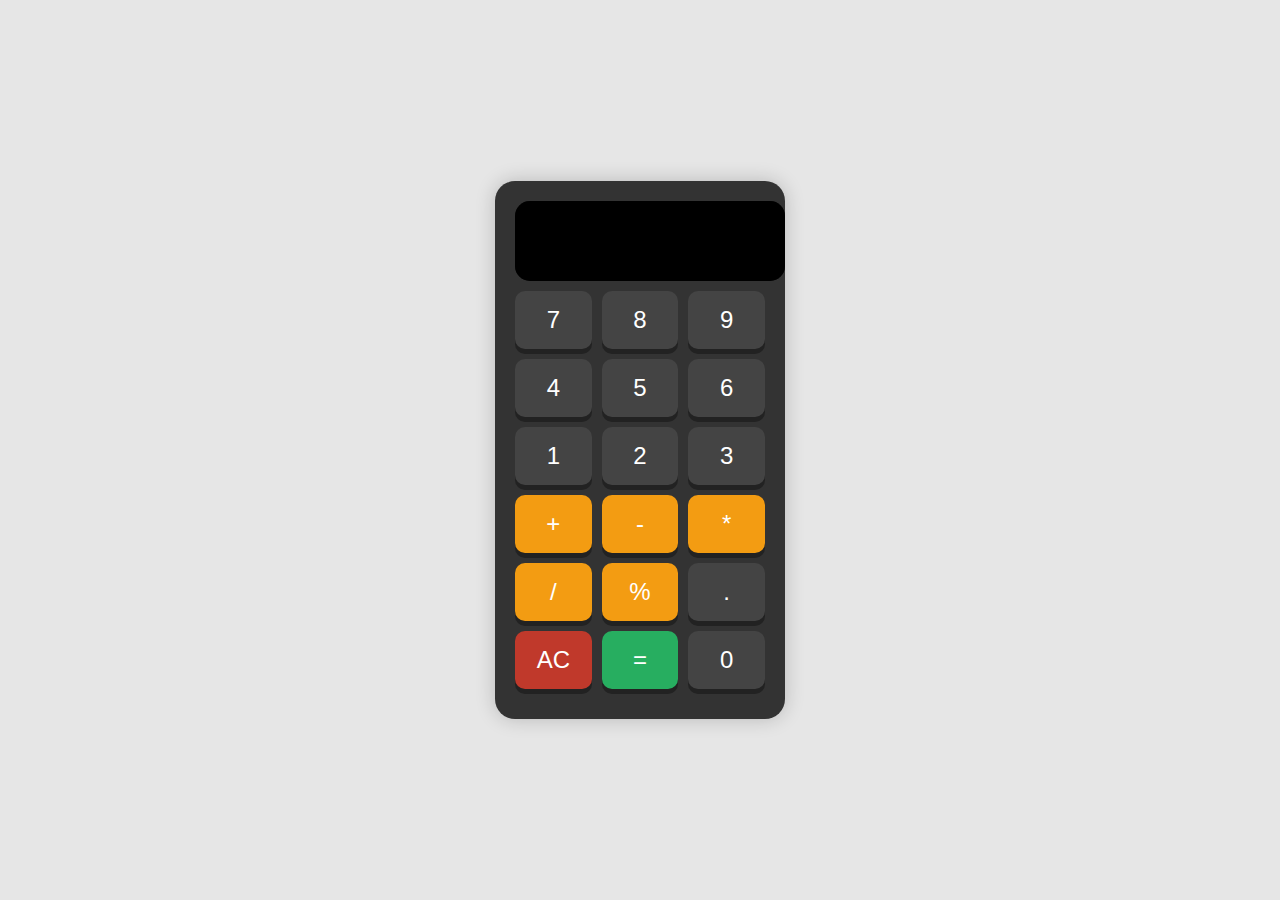
<file: index.html>
<!DOCTYPE html>
<html lang="ko">
<head>
    <meta charset="UTF-8">
    <meta name="viewport" content="width=device-width, initial-scale=1.0">
    <title>%계산기</title>
    <link rel="stylesheet" href="styles.css">
</head>
<body>
    <div class="calculator">
        <!-- 계산기 화면 -->
        <input type="text" class="calculator-screen" id="screen" disabled />
        
        <!-- 계산기 버튼들 -->
        <div class="calculator-buttons">
            <div class="digits">
                <button value="7">7</button>
                <button value="8">8</button>
                <button value="9">9</button>
                <button value="4">4</button>
                <button value="5">5</button>
                <button value="6">6</button>
                <button value="1">1</button>
                <button value="2">2</button>
                <button value="3">3</button>
            </div>
            <div class="operators">
                <button value="+" class="operator">+</button>
                <button value="-" class="operator">-</button>
                <button value="*" class="operator">*</button>
                <button value="/" class="operator">/</button>
                <button value="%" class="operator">%</button>
                <button value="." class="decimal">.</button>
            </div>
            <div class="bottom-buttons">
                <button value="AC" class="clear">AC</button>
                <button value="=" class="equal">=</button>
                <button value="0">0</button>
            </div>
        </div>
    </div>
    <script src="script.js"></script>
</body>
</html>
</file>
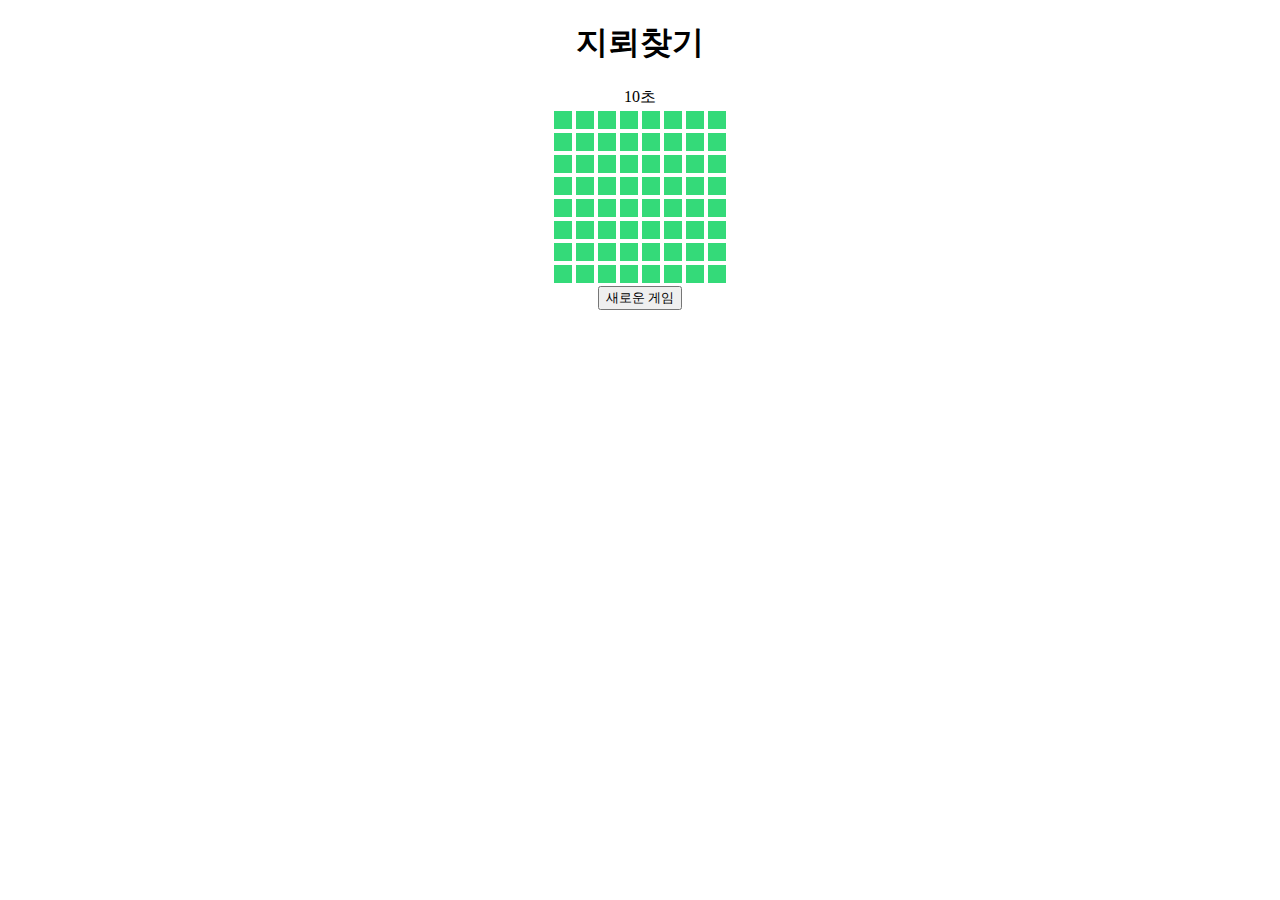
<file: 10518정지율 - mine.html>
<!DOCTYPE html>
<html lang="ko">

<head>
    <style>
        * {
            text-align: center;
        }

        #board {
            margin-left: auto;
            margin-right: auto;
        }

        #board tr td {
            border: 1px solid white;
            background: #34da79;
            width: 16px;
            height: 16px;
            text-align: center;
        }

        #board tr td.clicked {
            background: #6c5ee7;
        }

        #board tr td.mine {
            background: #FF0000;
        }
    </style>
</head>

<body>
    <h1>지뢰찾기</h1>
    <span id="timer">10초</span>
    <table id="board">
    </table>
    <BUTTON onclick="genGrid();">새로운 게임</BUTTON>
    <script>
        let timer = document.getElementById("timer");
        let startSecond = 10;
        let gameEnded = false; // 게임이 종료되었는지 확인하는 변수 (GPT가 만든 부분)
        let countdown; // 타이머를 멈추기 위해 인터벌 변수를 전역으로 선언 (GPT가 만든 부분)
        let mineRow, mineCol; // 지뢰의 위치를 저장할 변수 (GPT가 만든 부분)

        function startTimer() {
            countdown = setInterval(function () {
                if (startSecond > 0) {
                    timer.innerHTML = startSecond + '초';
                    startSecond--;
                } else {
                    timer.innerHTML = "0초";
                    if (!gameEnded) { // 게임이 이미 끝났는지 확인 (GPT가 만든 부분)
                        gameEnded = true; // 실패 시 게임 종료 상태로 전환 (GPT가 만든 부분)
                        alert("실패했습니다.");
                        disableBoard(); // 상호작용 비활성화 (GPT가 만든 부분)
                    }
                    clearInterval(countdown); // 타이머 멈춤 (GPT가 만든 부분)
                }
            }, 1000);
        }

        let grid = document.getElementById("board");
        genGrid();

        function genGrid() {
            grid.innerHTML = "";
            startSecond = 10;
            gameEnded = false; // 게임 종료 상태 초기화 (GPT가 만든 부분)
            startTimer();

            // 무작위로 하나의 지뢰 위치 선택 (GPT가 만든 부분)
            mineRow = Math.floor(Math.random() * 8); // 0~7의 무작위 행 선택 (GPT가 만든 부분)
            mineCol = Math.floor(Math.random() * 8); // 0~7의 무작위 열 선택 (GPT가 만든 부분)

            for (let i = 0; i < 8; i++) {
                let row = grid.insertRow(i);
                for (let j = 0; j < 8; j++) {
                    let cell = row.insertCell(j);
                    cell.onclick = function () { clickBox(this, i, j); };

                    // 하나의 셀에만 지뢰 설정 (GPT가 만든 부분)
                    if (i === mineRow && j === mineCol) {
                        cell.setAttribute("mine", "true");
                    } else {
                        cell.setAttribute("mine", "false");
                    }
                }
            }
        }

        function clickBox(cell, row, col) {
            if (cell.getAttribute("mine") == "true") {
                cell.className = "mine";
                gameEnded = true; // 게임이 끝났음을 표시 (GPT가 만든 부분)
                clearInterval(countdown); // 지뢰를 찾으면 타이머 멈춤 (GPT가 만든 부분)
                alert("클리어!");
                disableBoard(); // 상호작용 비활성화 (GPT가 만든 부분)
            } else {
                cell.className = "clicked";
                // 지뢰와의 거리 계산 (GPT가 만든 부분)
                let distance = Math.abs(row - mineRow) + Math.abs(col - mineCol);
                // 거리에 따라 배경색 설정 (거리가 가까울수록 어두운 색) (GPT가 만든 부분)
                let shade = Math.max(0, 255 - distance * 50);
                cell.style.backgroundColor = `rgb(${shade}, ${shade}, ${shade})`;
            }
        }

        function disableBoard() {
            // 모든 셀의 클릭 이벤트를 제거하여 상호작용을 비활성화 (GPT가 만든 부분)
            let cells = document.querySelectorAll("#board td");
            cells.forEach(function (cell) {
                cell.onclick = null;
            });
        }
    </script>
</body>

</html>
</file>
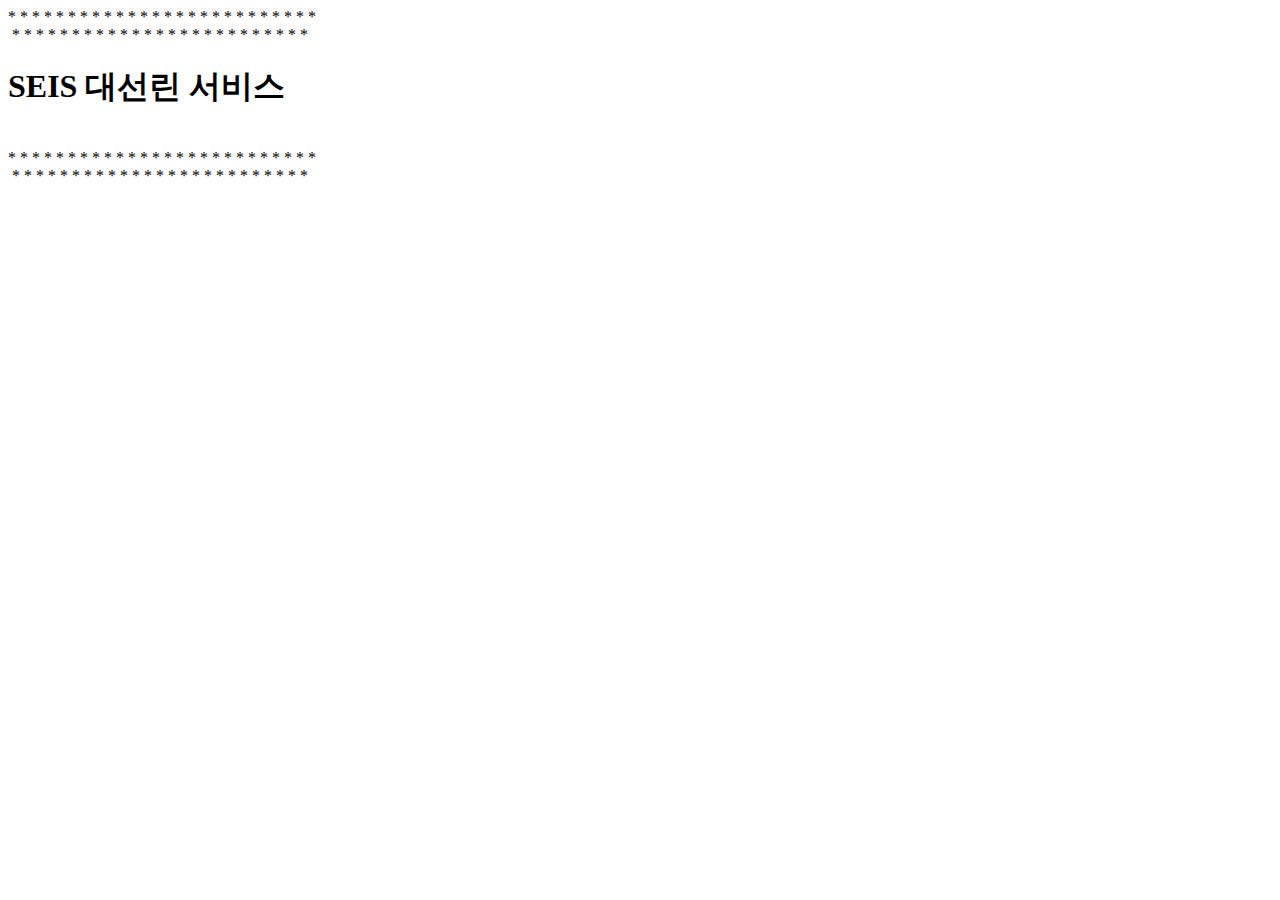
<file: 10518정지율.html>
<!DOCTYPE html>
<html lang="en">
<head>
    <meta charset="UTF-8">
    <meta name="viewport" content="width=device-width, initial-scale=1.0">
    <title>Document</title>
    <script src="10518java.js">
    </script>
</head>
<body>
    
</body>
</html>
</file>
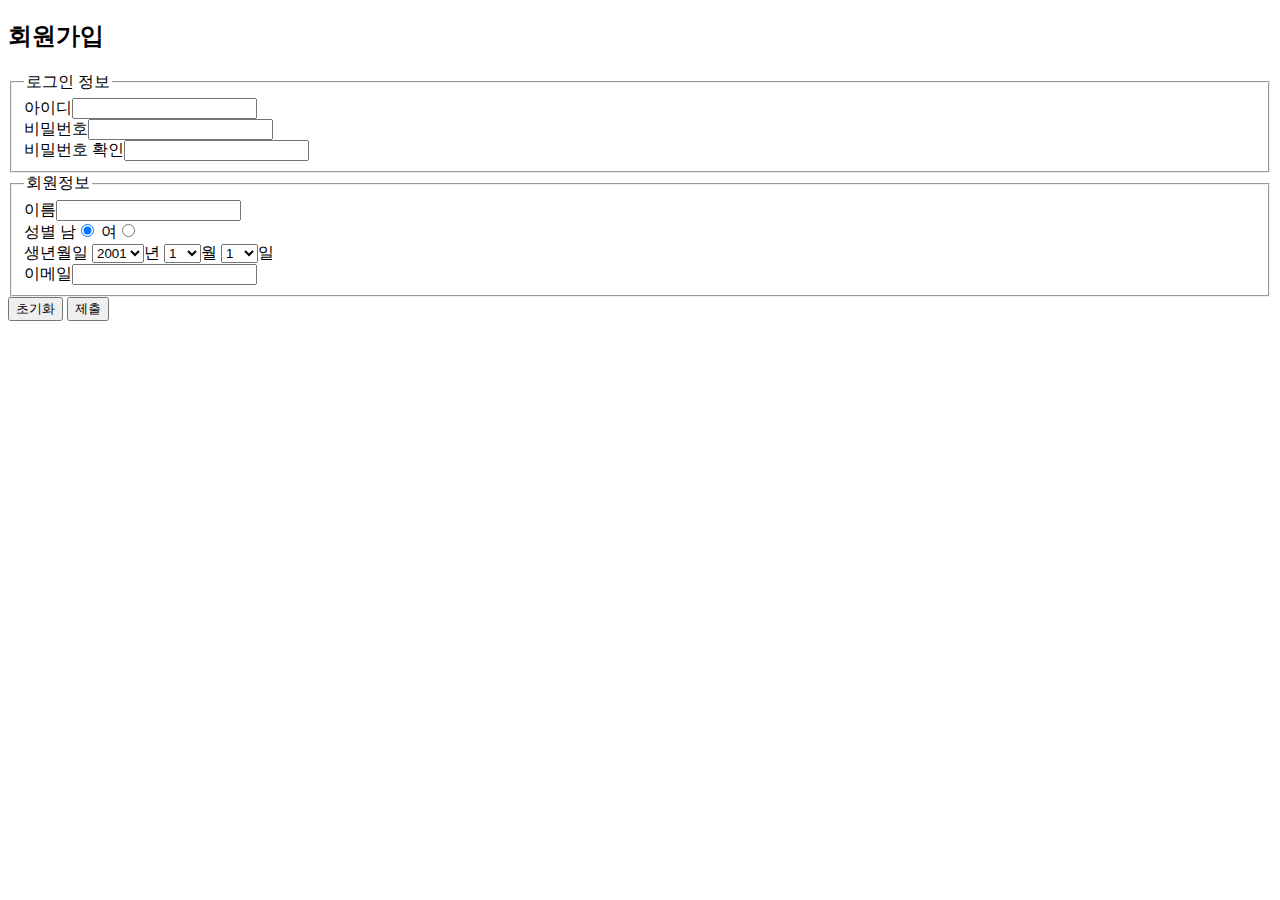
<file: 2024-04-05/form20240405.html>
<!DOCTYPE html>
<html lang="en">
<head>
    <meta charset="UTF-8">
    <meta http-equiv="X-UA-Compatible" content="IE=edge">
    <meta name="viewport" content="width=device-width, initial-scale=1.0">
    <title>Document</title>
</head>
<body>
    <h2>회원가입</h2>
    <form action="" method="post">
        <fieldset>
            <legend>로그인 정보</legend>
            <label for="uid">아이디</label><input type="text" required><br>
            <label for="pw">비밀번호</label><input type="password" value="" required><br>
            <label for="repw">비밀번호 확인</label><input type="password" name="" id="" required><br>
        </fieldset>
        <fieldset>
            <legend>회원정보</legend>
            <label for="name">이름</label><input type="text" name="" id="" required><br>
            <label for="gender">성별</label>
            <label for="men">남</label><input type="radio" name="gender" id="" checked>
            <label for="women">여</label><input type="radio" name="gender" id=""><br>
            <label for="">생년월일</label>
            <select name="birth" id="">
                <option value="" 2001="">2001</option>
                <option value="" 2002="">2002</option>
                <option value="" 2003="">2003</option>
                <option value="" 2003="">2004</option>
                <option value="" 2005="">2005</option>
            </select><label for="">년</label>
            <select name="month" id="">
                <option value="" 1="">1</option>
                <option value="" 2="">2</option>
                <option value="" 3="">3</option>
                <option value="" 4="">4</option>
                <option value="" 5="">5</option>
                <option value="" 6="">6</option>
                <option value="" 7="">7</option>
                <option value="" 8="">8</option>
                <option value="" 9="">9</option>
                <option value="" 10="">10</option>
                <option value="" 11="">11</option>
                <option value="" 12="">12</option>
            </select><label for="">월</label>
            <select name="date" id="">
                <option value="" 1="">1</option>
                <option value="" 2="">2</option>
                <option value="" 3="">3</option>
                <option value="" 4="">4</option>
                <option value="" 5="">5</option>
                <option value="" 6="">6</option>
                <option value="" 7="">7</option>
                <option value="" 8="">8</option>
                <option value="" 9="">9</option>
                <option value="" 10="">10</option>
                <option value="" 11="">11</option>
                <option value="" 12="">12</option>
                <option value="" 13="">13</option>
                <option value="" 14="">14</option>
                <option value="" 15="">15</option>
                <option value="" 16="">16</option>
                <option value="" 17="">17</option>
                <option value="" 18="">18</option>
                <option value="" 19="">19</option>
                <option value="" 20="">20</option>
                <option value="" 21="">21</option>
                <option value="" 22="">22</option>
                <option value="" 23="">23</option>
                <option value="" 24="">24</option>
                <option value="" 25="">25</option>
                <option value="" 26="">26</option>
                <option value="" 27="">27</option>
                <option value="" 28="">28</option>
                <option value="" 29="">29</option>
                <option value="" 30="">30</option>
                <option value="" 31="">31</option>
            </select><label for="">일</label><br>
            <label for="email">이메일</label><input type="email" name="" id="" required>
        </fieldset>
        <label for="reset"></label><input type="reset" value="초기화">
        <label for="submit"></label><input type="submit" value="제출">
    </form>
</body>
</html>
</file>
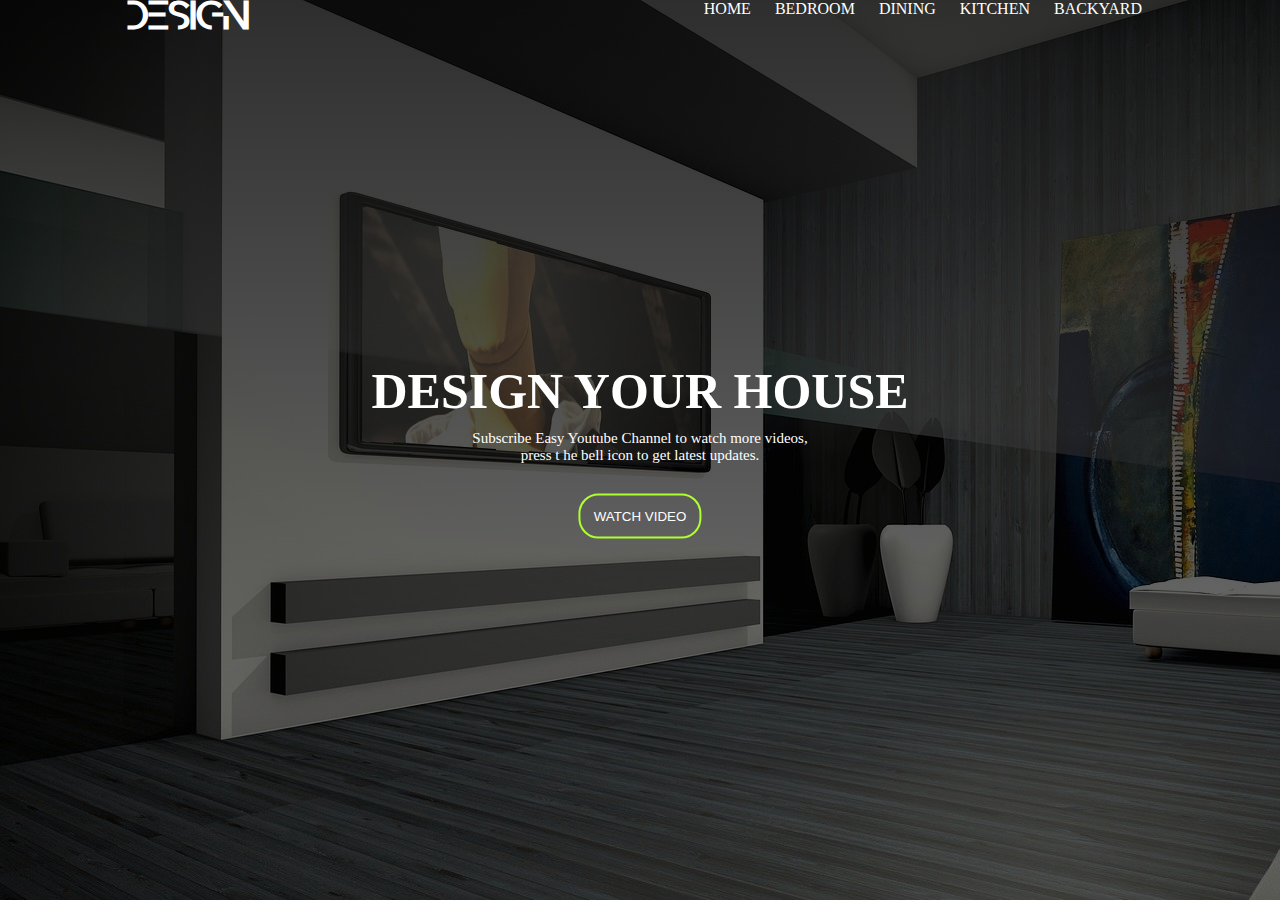
<file: css_test/test2.html>
<!DOCTYPE html>
<html lang="en">
  <head>
    <meta charset="UTF-8" />
    <meta http-equiv="X-UA-Compatible" content="IE=edge" />
    <meta name="viewport" content="width=device-width, initial-scale=1.0" />
    <title>Document</title>
    <link rel="stylesheet" href="style_test.css" />
  </head>
  <body>
    <div class="container">
      <div class="header">
        <h1><a href="#">DESIGN</a></h1>
        <div class="nav">
          <ul>
            <li><a href="#">HOME</a></li>
            <li><a href="#">BEDROOM</a></li>
            <li><a href="#">DINING</a></li>
            <li><a href="#">KITCHEN</a></li>
            <li><a href="#">BACKYARD</a></li>
          </ul>
        </div>
      </div>
      <div class="hero">
        <h2>DESIGN YOUR HOUSE</h2>
        <p>
          Subscribe Easy Youtube Channel to watch more videos,<br />press t he
          bell icon to get latest updates.
        </p>
        <button>WATCH VIDEO</button>
      </div>
    </div>
  </body>
</html>
</file>
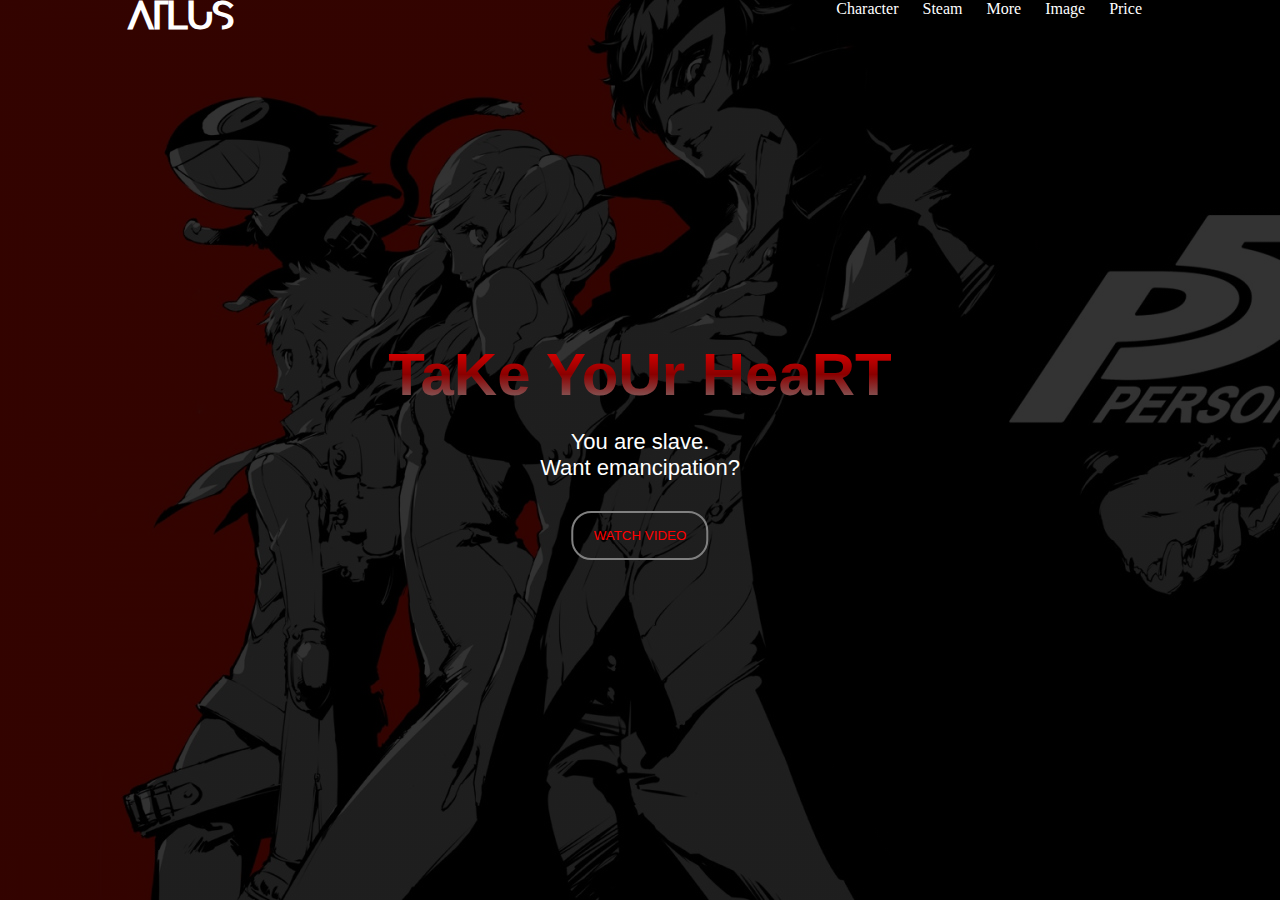
<file: 웹프로그래밍 실무 수행평가(css)완성코드/test2.html>
<!DOCTYPE html>
<html lang="en">
  <head>
    <meta charset="UTF-8" />
    <meta http-equiv="X-UA-Compatible" content="IE=edge" />
    <meta name="viewport" content="width=device-width, initial-scale=1.0" />
    <title>Document</title>
    <link rel="stylesheet" href="style.css" />
  </head>
  <body>
    <div class="container">
      <div class="header">
        <h1><a href="#">ATLUS</a></h1>
        <div class="nav">
          <ul>
            <li><a href="#">Character</a></li>
            <li><a href="#">Steam</a></li>
            <li><a href="#">More</a></li>
            <li><a href="#">Image</a></li>
            <li><a href="#">Price</a></li>
          </ul>
        </div>
      </div>
      <div class="hero">
        <h2>TaKe YoUr HeaRT</h2>
        <p>
          You are slave.<br /> Want emancipation?
        </p>
        <button>WATCH VIDEO</button>
      </div>
    </div>
  </body>
</html>
</file>
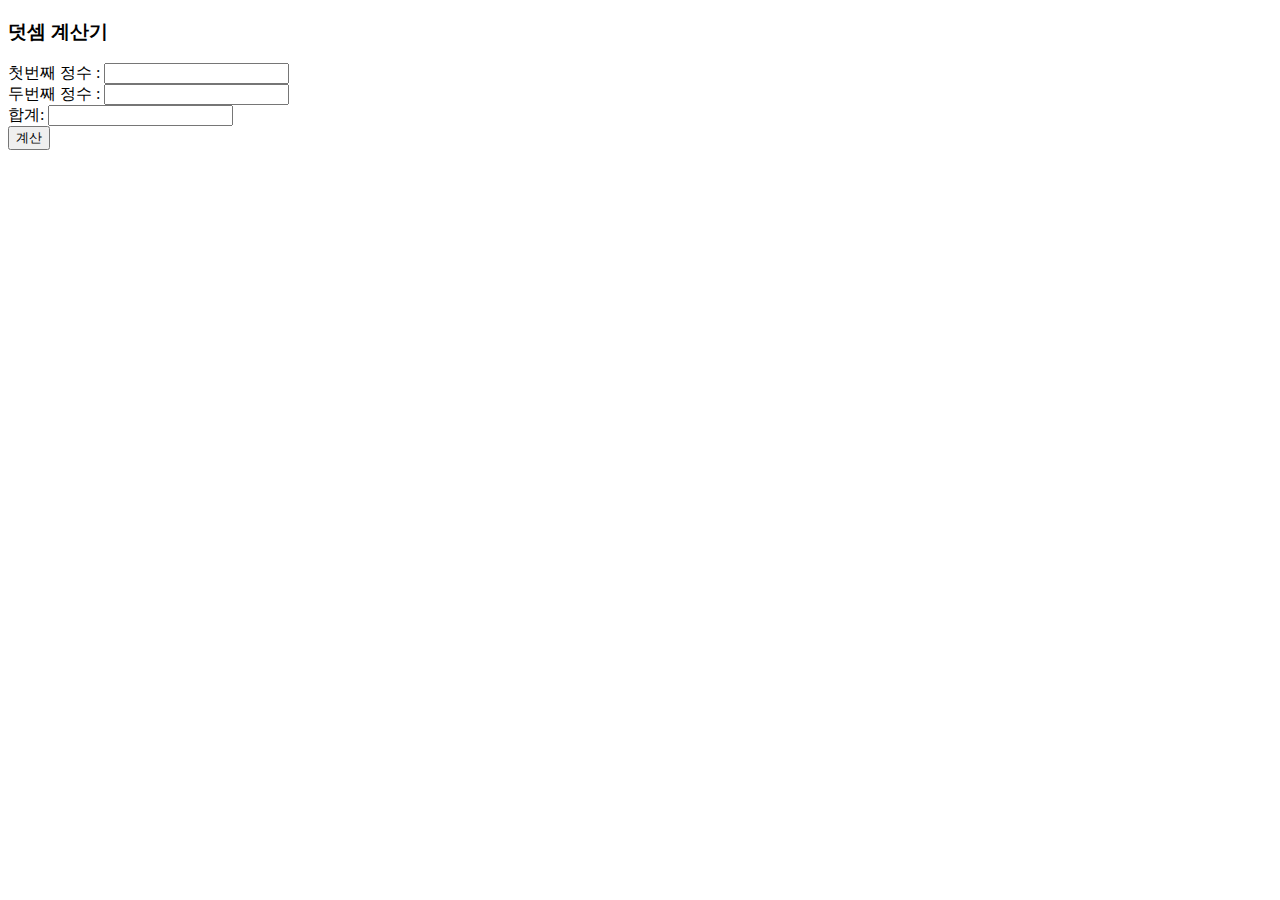
<file: 자바스크립트/add.html>
<!DOCTYPE html>
<html lang="en">
<head>
    <meta charset="UTF-8">
    <meta http-equiv="X-UA-Compatible" content="IE=edge">
    <meta name="viewport" content="width=device-width, initial-scale=1.0">
    <title>Document</title>
    <script>
        function calc(){
            var x = document.getElementById('X').value;
            var y = document.getElementById('y').value;

            var intX = parseInt(x);
            var intY = parseInt(y);

            var sum = intX + intY;

            document.getElementById('sum').value = sum;
        }
    </script>
</head>
<body>
    <h3>덧셈 계산기</h3>
    <form name="myform" action="..." method="POST">
        첫번째 정수 :       <input id="X" /> <br />
        두번째 정수 :       <input id="y" /> <br />
        합계:               <input id="sum" /> <br />
        <input type="button" value="계산" onclick="calc();" />
    </form>
</body>
</html>
</file>
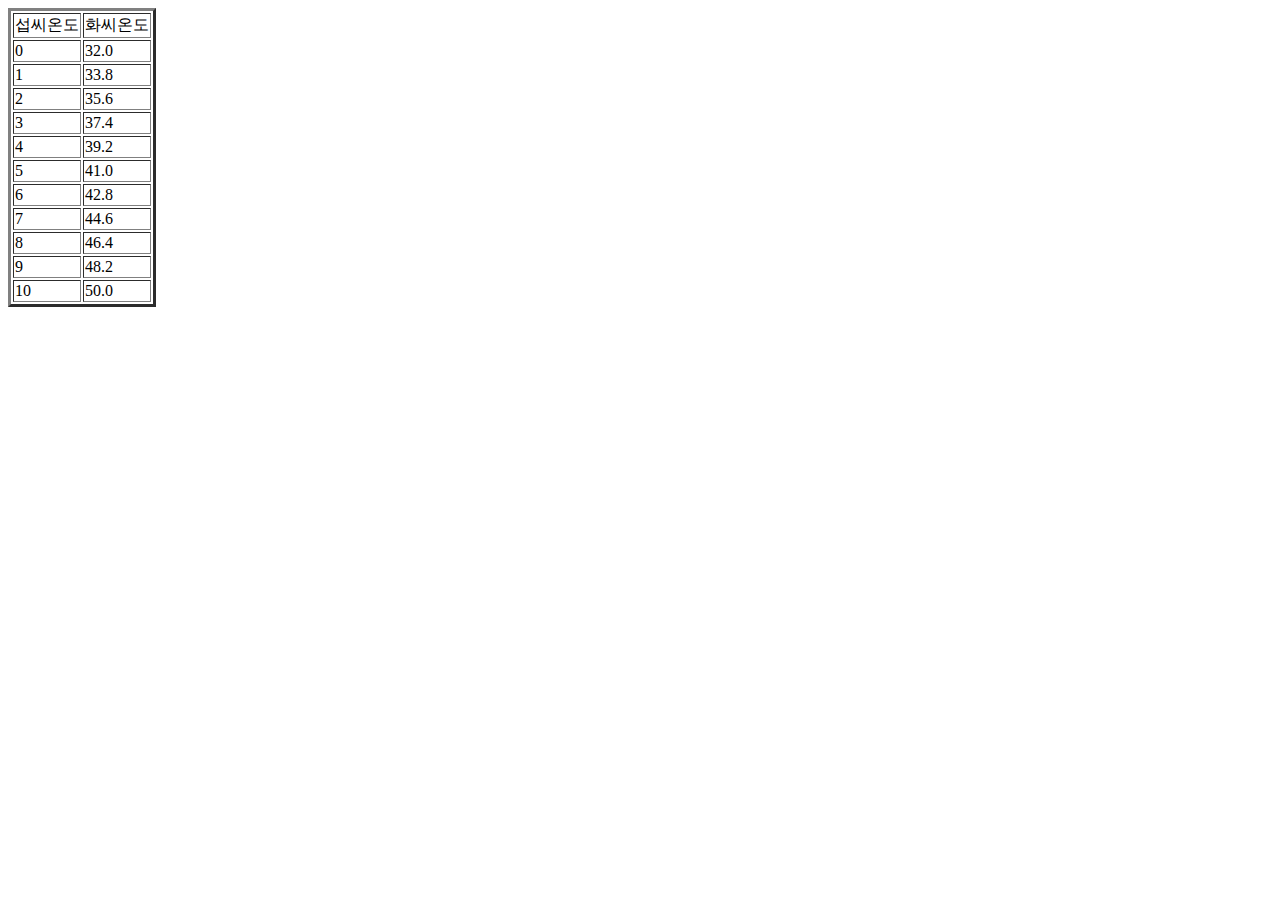
<file: 자바스크립트/changetemp.html>
<!DOCTYPE html>
<html lang="en">
<head>
    <meta charset="UTF-8">
    <meta http-equiv="X-UA-Compatible" content="IE=edge">
    <meta name="viewport" content="width=device-width, initial-scale=1.0">
    <title>Document</title>
</head>
<body>
    <table border="3">
        <tr>
            <td>섭씨온도</td>
            <td>화씨온도</td>
        </tr>
        <script>
            for (let i = 0; i <= 10; i++) {
                let F = (i * 9 / 5) + 32;

                document.write('<tr><td>' + i + '</td><td>' + F.toFixed(1) + '</td></tr>');
            }
        </script>
    </table>
</body>
</html>
</file>
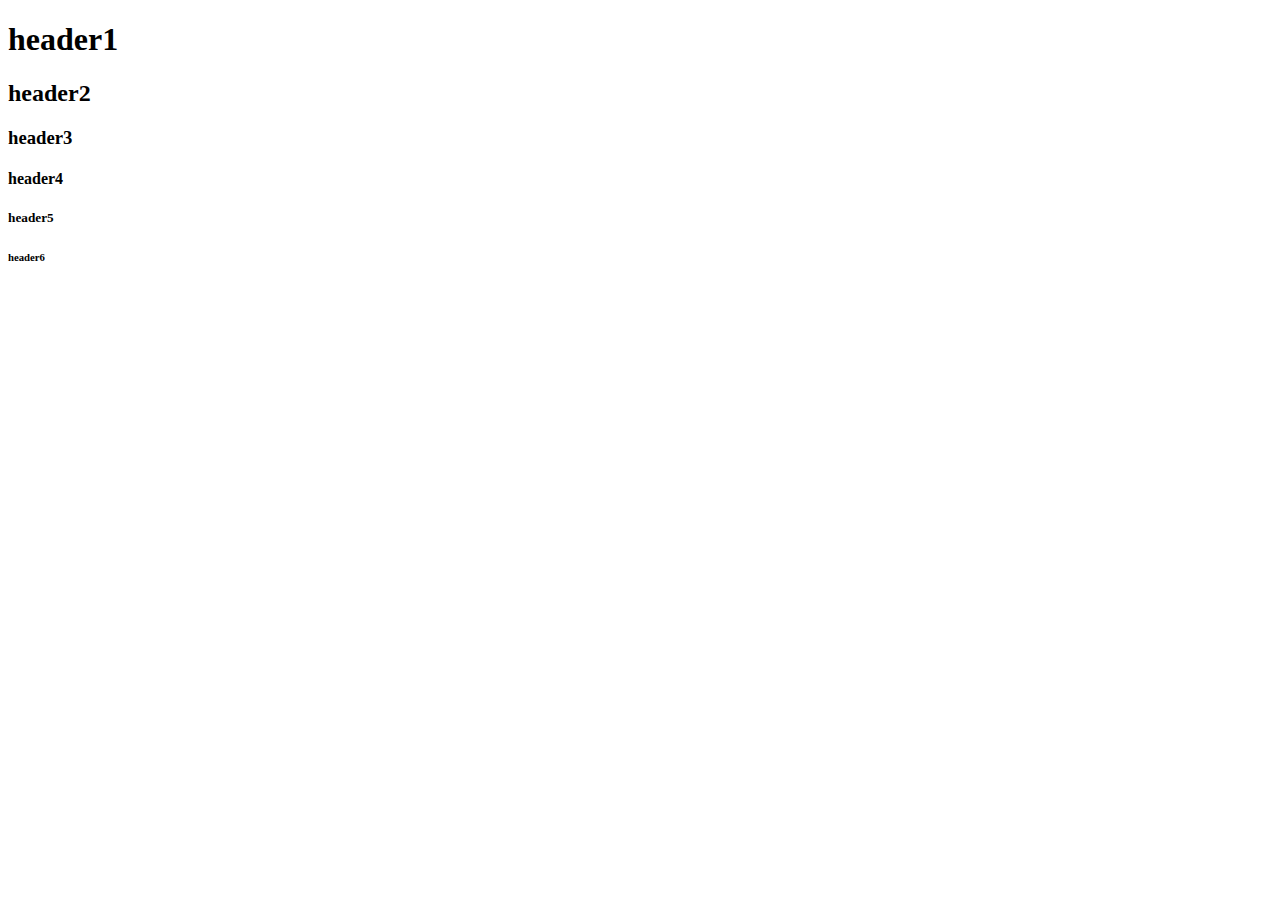
<file: 자바스크립트/heading.html>
<!DOCTYPE html>
<html lang="en">
<head>
    <meta charset="UTF-8">
    <meta http-equiv="X-UA-Compatible" content="IE=edge">
    <meta name="viewport" content="width=device-width, initial-scale=1.0">
    <title>Document</title>
</head>
<body>
    <script>
        for(i =1 ; i<=6 ; i++){
            document.write("<h" + i +">header" + i);
            document.write("</h" + i + ">");
        }
    </script>
</body>
</html>
</file>
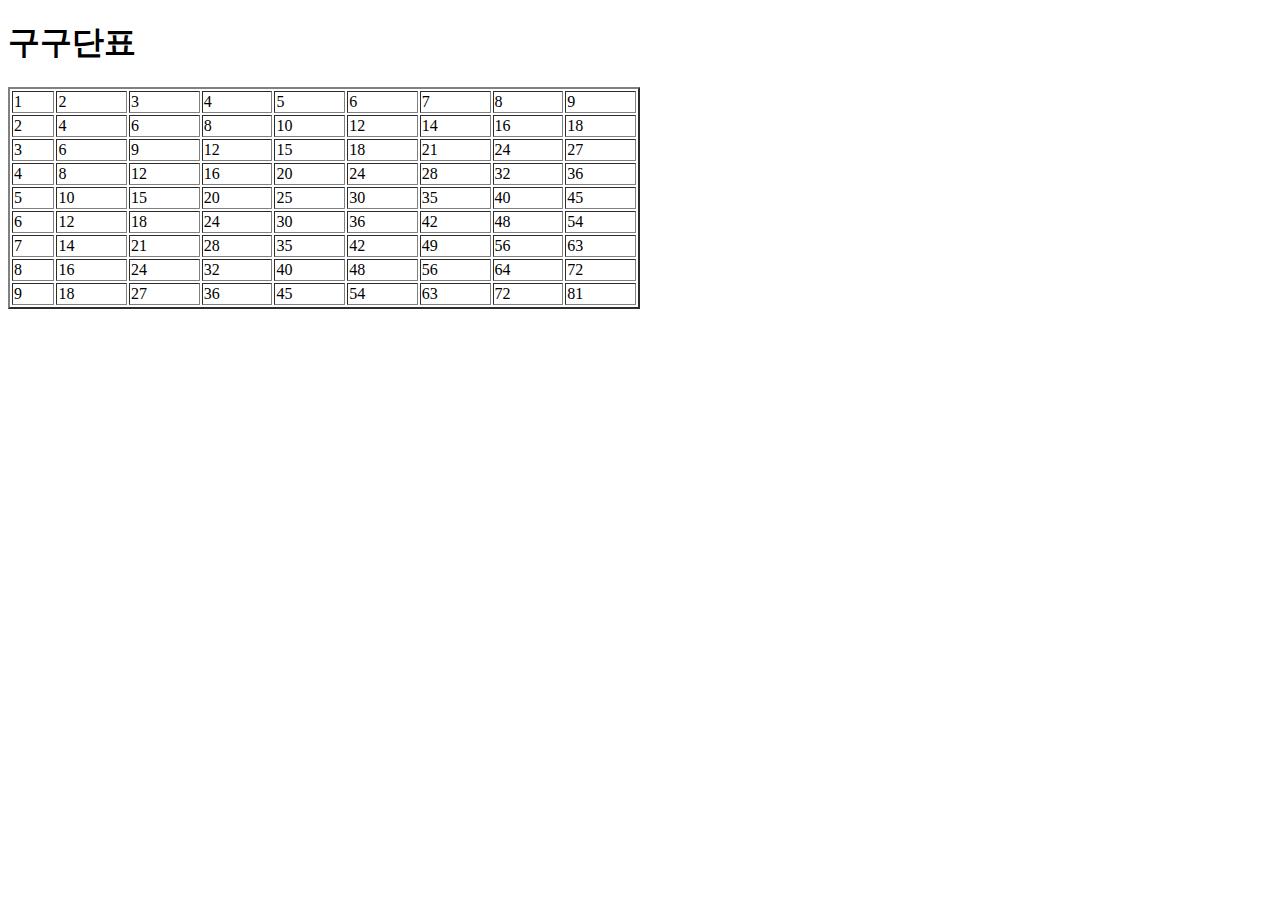
<file: 자바스크립트/multitable.html>
<!DOCTYPE html>
<html lang="en">
<head>
    <meta charset="UTF-8">
    <meta http-equiv="X-UA-Compatible" content="IE=edge">
    <meta name="viewport" content="width=device-width, initial-scale=1.0">
    <title>구구단표</title>
</head>
<body>
    <script>
        document.write("<h1>구구단표</h1>");
        document.write("<table border='2' width='50%'>");

        // 첫 번째 행 (가로 첫줄) 생성
        document.write("<tr><td>1</td>"); // 첫 번째 셀에 1을 추가합니다
        for (let i = 2; i <= 9; i++) {
            document.write("<td>" + i + "</td>");
        }
        document.write("</tr>");
        
        // 나머지 행 생성
        for (let i = 2; i <= 9; i++) {
            document.write("<tr>");
            document.write("<td>" + i + "</td>"); // 세로 첫줄
            for (let j = 2; j <= 9; j++) {
                document.write("<td>" + (i * j) + "</td>");
            }
            document.write("</tr>");
        }
        
        document.write("</table>");
    </script>
</body>
</html>
</file>
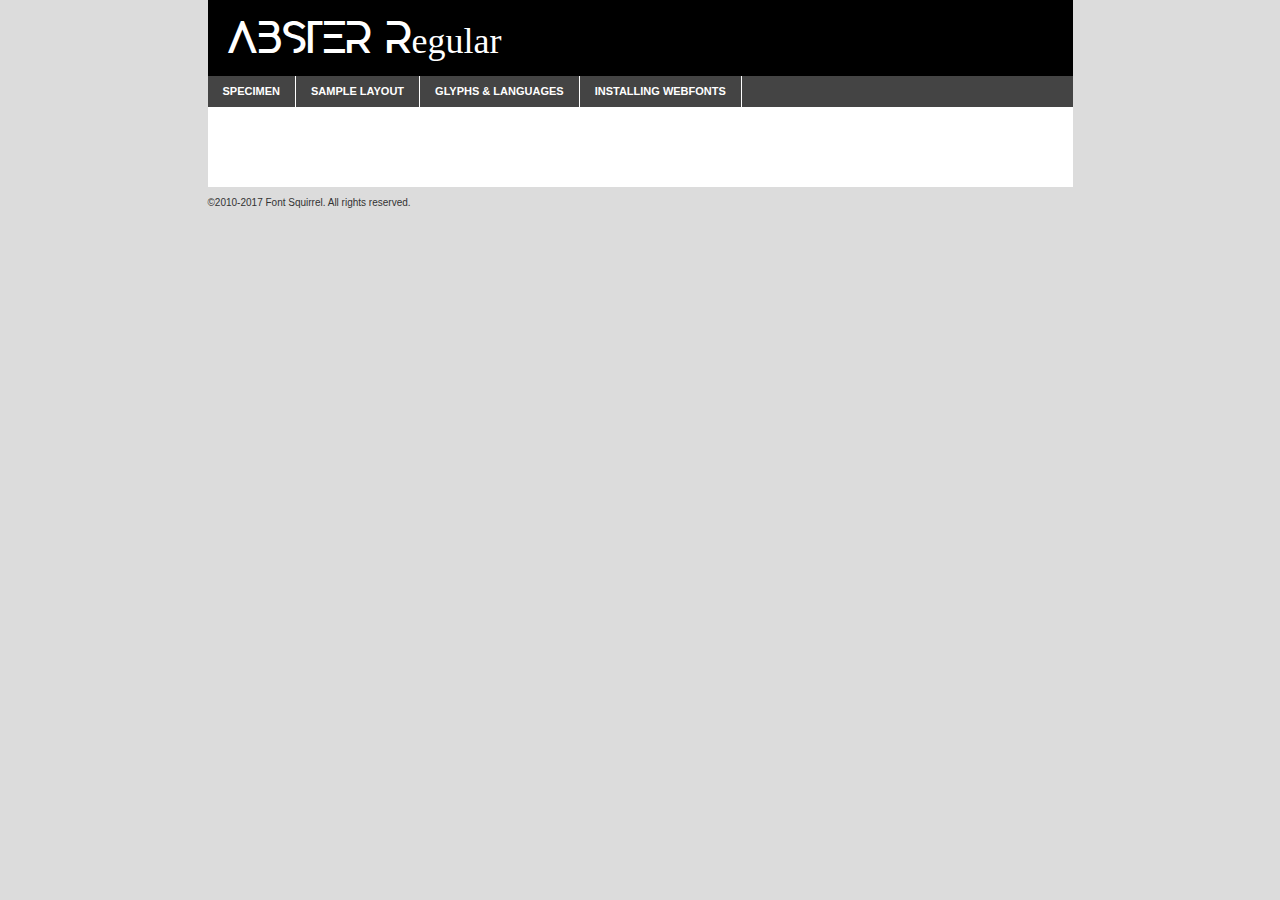
<file: css_test/font/abster-demo.html>
<!DOCTYPE html PUBLIC "-//W3C//DTD XHTML 1.0 Transitional//EN"
	"http://www.w3.org/TR/xhtml1/DTD/xhtml1-transitional.dtd">

<html xmlns="http://www.w3.org/1999/xhtml" xml:lang="en" lang="en">
<head>
	<meta http-equiv="Content-Type" content="text/html; charset=utf-8" />
	<script src="http://ajax.googleapis.com/ajax/libs/jquery/1.7.2/jquery.min.js" type="text/javascript" charset="utf-8"></script>
	<script type="text/javascript">
	(function($){$.fn.easyTabs=function(option){var param=jQuery.extend({fadeSpeed:"fast",defaultContent:1,activeClass:'active'},option);$(this).each(function(){var thisId="#"+this.id;if(param.defaultContent==''){param.defaultContent=1;}
	if(typeof param.defaultContent=="number")
	{var defaultTab=$(thisId+" .tabs li:eq("+(param.defaultContent-1)+") a").attr('href').substr(1);}else{var defaultTab=param.defaultContent;}
	$(thisId+" .tabs li a").each(function(){var tabToHide=$(this).attr('href').substr(1);$("#"+tabToHide).addClass('easytabs-tab-content');});hideAll();changeContent(defaultTab);function hideAll(){$(thisId+" .easytabs-tab-content").hide();}
	function changeContent(tabId){hideAll();$(thisId+" .tabs li").removeClass(param.activeClass);$(thisId+" .tabs li a[href=#"+tabId+"]").closest('li').addClass(param.activeClass);if(param.fadeSpeed!="none")
	{$(thisId+" #"+tabId).fadeIn(param.fadeSpeed);}else{$(thisId+" #"+tabId).show();}}
	$(thisId+" .tabs li").click(function(){var tabId=$(this).find('a').attr('href').substr(1);changeContent(tabId);return false;});});}})(jQuery);
	</script>
	<link rel="stylesheet" href="specimen_files/specimen_stylesheet.css" type="text/css" charset="utf-8" />
	<link rel="stylesheet" href="stylesheet.css" type="text/css" charset="utf-8" />

	<style type="text/css">
					body{
				font-family: 'absterregular';
							}
		</style>

	<title>ABSTER Regular Specimen</title>
	
	
	<script type="text/javascript" charset="utf-8">
		$(document).ready(function() {
			$('#container').easyTabs({defaultContent:1});
		});
	</script>
</head>

<body>
<div id="container">
	<div id="header">
		ABSTER Regular	</div>
	<ul class="tabs">
		<li><a href="#specimen">Specimen</a></li>
		<li><a href="#layout">Sample Layout</a></li>
				<li><a href="#glyphs">Glyphs &amp; Languages</a></li>
		<li><a href="#installing">Installing Webfonts</a></li>
		
	</ul>
	
	<div id="main_content">

		
			<div id="specimen">
		
				<div class="section">
					<div class="grid12 firstcol">
						<div class="huge">AaBb</div>
					</div>
				</div>
		
				<div class="section">
					<div class="glyph_range">A&#x200B;B&#x200b;C&#x200b;D&#x200b;E&#x200b;F&#x200b;G&#x200b;H&#x200b;I&#x200b;J&#x200b;K&#x200b;L&#x200b;M&#x200b;N&#x200b;O&#x200b;P&#x200b;Q&#x200b;R&#x200b;S&#x200b;T&#x200b;U&#x200b;V&#x200b;W&#x200b;X&#x200b;Y&#x200b;Z&#x200b;a&#x200b;b&#x200b;c&#x200b;d&#x200b;e&#x200b;f&#x200b;g&#x200b;h&#x200b;i&#x200b;j&#x200b;k&#x200b;l&#x200b;m&#x200b;n&#x200b;o&#x200b;p&#x200b;q&#x200b;r&#x200b;s&#x200b;t&#x200b;u&#x200b;v&#x200b;w&#x200b;x&#x200b;y&#x200b;z&#x200b;1&#x200b;2&#x200b;3&#x200b;4&#x200b;5&#x200b;6&#x200b;7&#x200b;8&#x200b;9&#x200b;0&#x200b;&amp;&#x200b;.&#x200b;,&#x200b;?&#x200b;!&#x200b;&#64;&#x200b;(&#x200b;)&#x200b;#&#x200b;$&#x200b;%&#x200b;*&#x200b;+&#x200b;-&#x200b;=&#x200b;:&#x200b;;</div>
				</div>
				<div class="section">
					<div class="grid12 firstcol">
						<table class="sample_table">
							<tr><td>10</td><td class="size10">abcdefghijklmnopqrstuvwxyzABCDEFGHIJKLMNOPQRSTUVWXYZ0123456789abcdefghijklmnopqrstuvwxyzABCDEFGHIJKLMNOPQRSTUVWXYZ0123456789abcdefghijklmnopqrstuvwxyzABCDEFGHIJKLMNOPQRSTUVWXYZ</td></tr>
							<tr><td>11</td><td class="size11">abcdefghijklmnopqrstuvwxyzABCDEFGHIJKLMNOPQRSTUVWXYZ0123456789abcdefghijklmnopqrstuvwxyzABCDEFGHIJKLMNOPQRSTUVWXYZ0123456789abcdefghijklmnopqrstuvwxyzABCDEFGHIJKLMNOPQRSTUVWXYZ</td></tr>
							<tr><td>12</td><td class="size12">abcdefghijklmnopqrstuvwxyzABCDEFGHIJKLMNOPQRSTUVWXYZ0123456789abcdefghijklmnopqrstuvwxyzABCDEFGHIJKLMNOPQRSTUVWXYZ0123456789abcdefghijklmnopqrstuvwxyzABCDEFGHIJKLMNOPQRSTUVWXYZ</td></tr>
							<tr><td>13</td><td class="size13">abcdefghijklmnopqrstuvwxyzABCDEFGHIJKLMNOPQRSTUVWXYZ0123456789abcdefghijklmnopqrstuvwxyzABCDEFGHIJKLMNOPQRSTUVWXYZ0123456789abcdefghijklmnopqrstuvwxyzABCDEFGHIJKLMNOPQRSTUVWXYZ</td></tr>
							<tr><td>14</td><td class="size14">abcdefghijklmnopqrstuvwxyzABCDEFGHIJKLMNOPQRSTUVWXYZ0123456789abcdefghijklmnopqrstuvwxyzABCDEFGHIJKLMNOPQRSTUVWXYZ0123456789abcdefghijklmnopqrstuvwxyzABCDEFGHIJKLMNOPQRSTUVWXYZ</td></tr>
							<tr><td>16</td><td class="size16">abcdefghijklmnopqrstuvwxyzABCDEFGHIJKLMNOPQRSTUVWXYZ0123456789abcdefghijklmnopqrstuvwxyzABCDEFGHIJKLMNOPQRSTUVWXYZ</td></tr>
							<tr><td>18</td><td class="size18">abcdefghijklmnopqrstuvwxyzABCDEFGHIJKLMNOPQRSTUVWXYZ0123456789abcdefghijklmnopqrstuvwxyzABCDEFGHIJKLMNOPQRSTUVWXYZ</td></tr>
							<tr><td>20</td><td class="size20">abcdefghijklmnopqrstuvwxyzABCDEFGHIJKLMNOPQRSTUVWXYZ0123456789abcdefghijklmnopqrstuvwxyzABCDEFGHIJKLMNOPQRSTUVWXYZ</td></tr>
							<tr><td>24</td><td class="size24">abcdefghijklmnopqrstuvwxyzABCDEFGHIJKLMNOPQRSTUVWXYZ0123456789abcdefghijklmnopqrstuvwxyzABCDEFGHIJKLMNOPQRSTUVWXYZ</td></tr>
							<tr><td>30</td><td class="size30">abcdefghijklmnopqrstuvwxyzABCDEFGHIJKLMNOPQRSTUVWXYZ0123456789abcdefghijklmnopqrstuvwxyzABCDEFGHIJKLMNOPQRSTUVWXYZ</td></tr>
							<tr><td>36</td><td class="size36">abcdefghijklmnopqrstuvwxyzABCDEFGHIJKLMNOPQRSTUVWXYZ0123456789abcdefghijklmnopqrstuvwxyzABCDEFGHIJKLMNOPQRSTUVWXYZ</td></tr>
							<tr><td>48</td><td class="size48">abcdefghijklmnopqrstuvwxyzABCDEFGHIJKLMNOPQRSTUVWXYZ0123456789abcdefghijklmnopqrstuvwxyzABCDEFGHIJKLMNOPQRSTUVWXYZ</td></tr>
							<tr><td>60</td><td class="size60">abcdefghijklmnopqrstuvwxyzABCDEFGHIJKLMNOPQRSTUVWXYZ0123456789abcdefghijklmnopqrstuvwxyzABCDEFGHIJKLMNOPQRSTUVWXYZ</td></tr>
							<tr><td>72</td><td class="size72">abcdefghijklmnopqrstuvwxyzABCDEFGHIJKLMNOPQRSTUVWXYZ0123456789abcdefghijklmnopqrstuvwxyzABCDEFGHIJKLMNOPQRSTUVWXYZ</td></tr>
							<tr><td>90</td><td class="size90">abcdefghijklmnopqrstuvwxyzABCDEFGHIJKLMNOPQRSTUVWXYZ0123456789abcdefghijklmnopqrstuvwxyzABCDEFGHIJKLMNOPQRSTUVWXYZ</td></tr>
						</table>
				
					</div>
			
				</div>
		
		
		
								<div class="section" id="bodycomparison">


										<div id="xheight">
				<div class="fontbody">&#x25FC;&#x25FC;&#x25FC;&#x25FC;&#x25FC;&#x25FC;&#x25FC;&#x25FC;&#x25FC;&#x25FC;&#x25FC;&#x25FC;&#x25FC;&#x25FC;&#x25FC;&#x25FC;&#x25FC;&#x25FC;&#x25FC;&#x25FC;&#x25FC;&#x25FC;&#x25FC;&#x25FC;&#x25FC;&#x25FC;&#x25FC;&#x25FC;&#x25FC;&#x25FC;&#x25FC;&#x25FC;&#x25FC;&#x25FC;&#x25FC;&#x25FC;&#x25FC;&#x25FC;&#x25FC;&#x25FC;&#x25FC;&#x25FC;&#x25FC;&#x25FC;&#x25FC;&#x25FC;&#x25FC;&#x25FC;&#x25FC;&#x25FC;&#x25FC;&#x25FC;&#x25FC;&#x25FC;&#x25FC;&#x25FC;&#x25FC;&#x25FC;&#x25FC;&#x25FC;&#x25FC;&#x25FC;&#x25FC;&#x25FC;&#x25FC;&#x25FC;&#x25FC;&#x25FC;&#x25FC;&#x25FC;&#x25FC;&#x25FC;&#x25FC;&#x25FC;&#x25FC;&#x25FC;&#x25FC;&#x25FC;&#x25FC;&#x25FC;&#x25FC;&#x25FC;&#x25FC;&#x25FC;&#x25FC;&#x25FC;&#x25FC;&#x25FC;&#x25FC;&#x25FC;&#x25FC;&#x25FC;&#x25FC;&#x25FC;&#x25FC;&#x25FC;&#x25FC;&#x25FC;&#x25FC;body</div><div class="arialbody">body</div><div class="verdanabody">body</div><div class="georgiabody">body</div></div>
										<div class="fontbody" style="z-index:1">
											body<span>ABSTER Regular</span>
										</div>
										<div class="arialbody" style="z-index:1">
											body<span>Arial</span>
										</div>
										<div class="verdanabody" style="z-index:1">
											body<span>Verdana</span>
										</div>
										<div class="georgiabody" style="z-index:1">
											body<span>Georgia</span>
										</div>



								</div>
		
		
				<div class="section psample psample_row1" id="">
					
					<div class="grid2 firstcol">
						<p class="size10"><span>10.</span>Aenean lacinia bibendum nulla sed consectetur. Fusce dapibus, tellus ac cursus commodo, tortor mauris condimentum nibh, ut fermentum massa justo sit amet risus. Nullam id dolor id nibh ultricies vehicula ut id elit. Cum sociis natoque penatibus et magnis dis parturient montes, nascetur ridiculus mus. Nulla vitae elit libero, a pharetra augue.</p>
			
					</div>
					<div class="grid3">
						<p class="size11"><span>11.</span>Aenean lacinia bibendum nulla sed consectetur. Fusce dapibus, tellus ac cursus commodo, tortor mauris condimentum nibh, ut fermentum massa justo sit amet risus. Nullam id dolor id nibh ultricies vehicula ut id elit. Cum sociis natoque penatibus et magnis dis parturient montes, nascetur ridiculus mus. Nulla vitae elit libero, a pharetra augue.</p>
			
					</div>
					<div class="grid3">
						<p class="size12"><span>12.</span>Aenean lacinia bibendum nulla sed consectetur. Fusce dapibus, tellus ac cursus commodo, tortor mauris condimentum nibh, ut fermentum massa justo sit amet risus. Nullam id dolor id nibh ultricies vehicula ut id elit. Cum sociis natoque penatibus et magnis dis parturient montes, nascetur ridiculus mus. Nulla vitae elit libero, a pharetra augue.</p>
			
					</div>
					<div class="grid4">
						<p class="size13"><span>13.</span>Aenean lacinia bibendum nulla sed consectetur. Fusce dapibus, tellus ac cursus commodo, tortor mauris condimentum nibh, ut fermentum massa justo sit amet risus. Nullam id dolor id nibh ultricies vehicula ut id elit. Cum sociis natoque penatibus et magnis dis parturient montes, nascetur ridiculus mus. Nulla vitae elit libero, a pharetra augue.</p>
			
					</div>
					<div class="white_blend"></div>
					
				</div>
				<div class="section psample psample_row2" id="">
					<div class="grid3 firstcol">
						<p class="size14"><span>14.</span>Aenean lacinia bibendum nulla sed consectetur. Fusce dapibus, tellus ac cursus commodo, tortor mauris condimentum nibh, ut fermentum massa justo sit amet risus. Nullam id dolor id nibh ultricies vehicula ut id elit. Cum sociis natoque penatibus et magnis dis parturient montes, nascetur ridiculus mus. Nulla vitae elit libero, a pharetra augue.</p>
			
					</div>
					<div class="grid4">
						<p class="size16"><span>16.</span>Aenean lacinia bibendum nulla sed consectetur. Fusce dapibus, tellus ac cursus commodo, tortor mauris condimentum nibh, ut fermentum massa justo sit amet risus. Nullam id dolor id nibh ultricies vehicula ut id elit. Cum sociis natoque penatibus et magnis dis parturient montes, nascetur ridiculus mus. Nulla vitae elit libero, a pharetra augue.</p>
			
					</div>
					<div class="grid5">
						<p class="size18"><span>18.</span>Aenean lacinia bibendum nulla sed consectetur. Fusce dapibus, tellus ac cursus commodo, tortor mauris condimentum nibh, ut fermentum massa justo sit amet risus. Nullam id dolor id nibh ultricies vehicula ut id elit. Cum sociis natoque penatibus et magnis dis parturient montes, nascetur ridiculus mus. Nulla vitae elit libero, a pharetra augue.</p>
			
					</div>

					<div class="white_blend"></div>

				</div>
				
				<div class="section psample psample_row3" id="">
					<div class="grid5 firstcol">
						<p class="size20"><span>20.</span>Aenean lacinia bibendum nulla sed consectetur. Fusce dapibus, tellus ac cursus commodo, tortor mauris condimentum nibh, ut fermentum massa justo sit amet risus. Nullam id dolor id nibh ultricies vehicula ut id elit. Cum sociis natoque penatibus et magnis dis parturient montes, nascetur ridiculus mus. Nulla vitae elit libero, a pharetra augue.</p>
					</div>
					<div class="grid7">
						<p class="size24"><span>24.</span>Aenean lacinia bibendum nulla sed consectetur. Fusce dapibus, tellus ac cursus commodo, tortor mauris condimentum nibh, ut fermentum massa justo sit amet risus. Nullam id dolor id nibh ultricies vehicula ut id elit. Cum sociis natoque penatibus et magnis dis parturient montes, nascetur ridiculus mus. Nulla vitae elit libero, a pharetra augue.</p>
					</div>
					
					<div class="white_blend"></div>
					
				</div>
				
				<div class="section psample psample_row4" id="">
					<div class="grid12 firstcol">
						<p class="size30"><span>30.</span>Aenean lacinia bibendum nulla sed consectetur. Fusce dapibus, tellus ac cursus commodo, tortor mauris condimentum nibh, ut fermentum massa justo sit amet risus. Nullam id dolor id nibh ultricies vehicula ut id elit. Cum sociis natoque penatibus et magnis dis parturient montes, nascetur ridiculus mus. Nulla vitae elit libero, a pharetra augue.</p>
					</div>
					<div class="white_blend"></div>
					
				</div>
				
				
				
				<div class="section psample psample_row1 fullreverse">
					<div class="grid2 firstcol">
						<p class="size10"><span>10.</span>Aenean lacinia bibendum nulla sed consectetur. Fusce dapibus, tellus ac cursus commodo, tortor mauris condimentum nibh, ut fermentum massa justo sit amet risus. Nullam id dolor id nibh ultricies vehicula ut id elit. Cum sociis natoque penatibus et magnis dis parturient montes, nascetur ridiculus mus. Nulla vitae elit libero, a pharetra augue.</p>
			
					</div>
					<div class="grid3">
						<p class="size11"><span>11.</span>Aenean lacinia bibendum nulla sed consectetur. Fusce dapibus, tellus ac cursus commodo, tortor mauris condimentum nibh, ut fermentum massa justo sit amet risus. Nullam id dolor id nibh ultricies vehicula ut id elit. Cum sociis natoque penatibus et magnis dis parturient montes, nascetur ridiculus mus. Nulla vitae elit libero, a pharetra augue.</p>
			
					</div>
					<div class="grid3">
						<p class="size12"><span>12.</span>Aenean lacinia bibendum nulla sed consectetur. Fusce dapibus, tellus ac cursus commodo, tortor mauris condimentum nibh, ut fermentum massa justo sit amet risus. Nullam id dolor id nibh ultricies vehicula ut id elit. Cum sociis natoque penatibus et magnis dis parturient montes, nascetur ridiculus mus. Nulla vitae elit libero, a pharetra augue.</p>
			
					</div>
					<div class="grid4">
						<p class="size13"><span>13.</span>Aenean lacinia bibendum nulla sed consectetur. Fusce dapibus, tellus ac cursus commodo, tortor mauris condimentum nibh, ut fermentum massa justo sit amet risus. Nullam id dolor id nibh ultricies vehicula ut id elit. Cum sociis natoque penatibus et magnis dis parturient montes, nascetur ridiculus mus. Nulla vitae elit libero, a pharetra augue.</p>
			
					</div>
					<div class="black_blend"></div>
					
				</div>
				
				<div class="section psample psample_row2 fullreverse">
					<div class="grid3 firstcol">
						<p class="size14"><span>14.</span>Aenean lacinia bibendum nulla sed consectetur. Fusce dapibus, tellus ac cursus commodo, tortor mauris condimentum nibh, ut fermentum massa justo sit amet risus. Nullam id dolor id nibh ultricies vehicula ut id elit. Cum sociis natoque penatibus et magnis dis parturient montes, nascetur ridiculus mus. Nulla vitae elit libero, a pharetra augue.</p>
			
					</div>
					<div class="grid4">
						<p class="size16"><span>16.</span>Aenean lacinia bibendum nulla sed consectetur. Fusce dapibus, tellus ac cursus commodo, tortor mauris condimentum nibh, ut fermentum massa justo sit amet risus. Nullam id dolor id nibh ultricies vehicula ut id elit. Cum sociis natoque penatibus et magnis dis parturient montes, nascetur ridiculus mus. Nulla vitae elit libero, a pharetra augue.</p>
			
					</div>
					<div class="grid5">
						<p class="size18"><span>18.</span>Aenean lacinia bibendum nulla sed consectetur. Fusce dapibus, tellus ac cursus commodo, tortor mauris condimentum nibh, ut fermentum massa justo sit amet risus. Nullam id dolor id nibh ultricies vehicula ut id elit. Cum sociis natoque penatibus et magnis dis parturient montes, nascetur ridiculus mus. Nulla vitae elit libero, a pharetra augue.</p>
			
					</div>
					<div class="black_blend"></div>

				</div>
				
				<div class="section psample fullreverse psample_row3" id="">
					<div class="grid5 firstcol">
						<p class="size20"><span>20.</span>Aenean lacinia bibendum nulla sed consectetur. Fusce dapibus, tellus ac cursus commodo, tortor mauris condimentum nibh, ut fermentum massa justo sit amet risus. Nullam id dolor id nibh ultricies vehicula ut id elit. Cum sociis natoque penatibus et magnis dis parturient montes, nascetur ridiculus mus. Nulla vitae elit libero, a pharetra augue.</p>
					</div>
					<div class="grid7">
						<p class="size24"><span>24.</span>Aenean lacinia bibendum nulla sed consectetur. Fusce dapibus, tellus ac cursus commodo, tortor mauris condimentum nibh, ut fermentum massa justo sit amet risus. Nullam id dolor id nibh ultricies vehicula ut id elit. Cum sociis natoque penatibus et magnis dis parturient montes, nascetur ridiculus mus. Nulla vitae elit libero, a pharetra augue.</p>
					</div>
					
					<div class="black_blend"></div>
					
				</div>
				
				<div class="section psample fullreverse psample_row4" id="" style="border-bottom: 20px #000 solid;">
					<div class="grid12 firstcol">
						<p class="size30"><span>30.</span>Aenean lacinia bibendum nulla sed consectetur. Fusce dapibus, tellus ac cursus commodo, tortor mauris condimentum nibh, ut fermentum massa justo sit amet risus. Nullam id dolor id nibh ultricies vehicula ut id elit. Cum sociis natoque penatibus et magnis dis parturient montes, nascetur ridiculus mus. Nulla vitae elit libero, a pharetra augue.</p>
					</div>
					<div class="black_blend"></div>
					
				</div>
				
				
				
				
			</div>
			
			<div id="layout">
				
				<div class="section">
					
					<div class="grid12 firstcol">
						<h1>Lorem Ipsum Dolor</h1>
						<h2>Etiam porta sem malesuada magna mollis euismod</h2>
						
						<p class="byline">By <a href="#link">Aenean Lacinia</a></p>
					</div>
				</div>
				<div class="section">
					<div class="grid8 firstcol">
						<p class="large">Donec sed odio dui. Morbi leo risus, porta ac consectetur ac, vestibulum at eros. Fusce dapibus, tellus ac cursus commodo, tortor mauris condimentum nibh, ut fermentum massa justo sit amet risus. </p>

						
						<h3>Pellentesque ornare sem</h3>

						<p>Maecenas sed diam eget risus varius blandit sit amet non magna. Maecenas faucibus mollis interdum. Donec ullamcorper nulla non metus auctor fringilla. Nullam id dolor id nibh ultricies vehicula ut id elit. Nullam id dolor id nibh ultricies vehicula ut id elit. </p>

						<p>Aenean eu leo quam. Pellentesque ornare sem lacinia quam venenatis vestibulum. Lorem ipsum dolor sit amet, consectetur adipiscing elit. Cum sociis natoque penatibus et magnis dis parturient montes, nascetur ridiculus mus. </p>

						<p>Nulla vitae elit libero, a pharetra augue. Praesent commodo cursus magna, vel scelerisque nisl consectetur et. Aenean lacinia bibendum nulla sed consectetur. </p>

						<p>Nullam quis risus eget urna mollis ornare vel eu leo. Nullam quis risus eget urna mollis ornare vel eu leo. Maecenas sed diam eget risus varius blandit sit amet non magna. Donec ullamcorper nulla non metus auctor fringilla. </p>

						<h3>Cras mattis consectetur</h3>

						<p>Aenean eu leo quam. Pellentesque ornare sem lacinia quam venenatis vestibulum. Aenean lacinia bibendum nulla sed consectetur. Integer posuere erat a ante venenatis dapibus posuere velit aliquet. Cras mattis consectetur purus sit amet fermentum. </p>

						<p>Nullam id dolor id nibh ultricies vehicula ut id elit. Nullam quis risus eget urna mollis ornare vel eu leo. Cras mattis consectetur purus sit amet fermentum.</p>
					</div>
					
					<div class="grid4 sidebar">
						
						<div class="box reverse">
							<p class="last">Nullam quis risus eget urna mollis ornare vel eu leo. Donec ullamcorper nulla non metus auctor fringilla. Cras mattis consectetur purus sit amet fermentum. Sed posuere consectetur est at lobortis. Lorem ipsum dolor sit amet, consectetur adipiscing elit. </p>
						</div>
						
						<p class="caption">Maecenas sed diam eget risus varius.</p>

						<p>Vestibulum id ligula porta felis euismod semper. Integer posuere erat a ante venenatis dapibus posuere velit aliquet. Vestibulum id ligula porta felis euismod semper. Sed posuere consectetur est at lobortis. Maecenas sed diam eget risus varius blandit sit amet non magna. Fusce dapibus, tellus ac cursus commodo, tortor mauris condimentum nibh, ut fermentum massa justo sit amet risus. </p>

					

						<p>Duis mollis, est non commodo luctus, nisi erat porttitor ligula, eget lacinia odio sem nec elit. Aenean lacinia bibendum nulla sed consectetur. Vivamus sagittis lacus vel augue laoreet rutrum faucibus dolor auctor. Aenean lacinia bibendum nulla sed consectetur. Nullam quis risus eget urna mollis ornare vel eu leo. </p>

						<p>Praesent commodo cursus magna, vel scelerisque nisl consectetur et. Donec ullamcorper nulla non metus auctor fringilla. Maecenas faucibus mollis interdum. Fusce dapibus, tellus ac cursus commodo, tortor mauris condimentum nibh, ut fermentum massa justo sit amet risus. </p>

					</div>
				</div>
				
			</div>


			



		<div id="glyphs">
			<div class="section">
				<div class="grid12 firstcol">
			
				<h1>Language Support</h1>
				<p>The subset of ABSTER Regular in this kit supports the following languages:<br />
			
									</p>
				<h1>Glyph Chart</h1>
				<p>The subset of ABSTER Regular in this kit includes all the glyphs listed below. Unicode entities are included above each glyph to help you insert individual characters into your layout.</p>
				<div id="glyph_chart">
			
																														 <div><p>&amp;#13;</p>&#13;</div>
																				 <div><p>&amp;#32;</p>&#32;</div>
																				 <div><p>&amp;#65;</p>&#65;</div>
																				 <div><p>&amp;#66;</p>&#66;</div>
																				 <div><p>&amp;#67;</p>&#67;</div>
																				 <div><p>&amp;#68;</p>&#68;</div>
																				 <div><p>&amp;#69;</p>&#69;</div>
																				 <div><p>&amp;#70;</p>&#70;</div>
																				 <div><p>&amp;#71;</p>&#71;</div>
																				 <div><p>&amp;#72;</p>&#72;</div>
																				 <div><p>&amp;#73;</p>&#73;</div>
																				 <div><p>&amp;#74;</p>&#74;</div>
																				 <div><p>&amp;#75;</p>&#75;</div>
																				 <div><p>&amp;#76;</p>&#76;</div>
																				 <div><p>&amp;#77;</p>&#77;</div>
																				 <div><p>&amp;#78;</p>&#78;</div>
																				 <div><p>&amp;#79;</p>&#79;</div>
																				 <div><p>&amp;#80;</p>&#80;</div>
																				 <div><p>&amp;#81;</p>&#81;</div>
																				 <div><p>&amp;#82;</p>&#82;</div>
																				 <div><p>&amp;#83;</p>&#83;</div>
																				 <div><p>&amp;#84;</p>&#84;</div>
																				 <div><p>&amp;#85;</p>&#85;</div>
																				 <div><p>&amp;#86;</p>&#86;</div>
																				 <div><p>&amp;#87;</p>&#87;</div>
																				 <div><p>&amp;#88;</p>&#88;</div>
																				 <div><p>&amp;#89;</p>&#89;</div>
																				 <div><p>&amp;#90;</p>&#90;</div>
																				 <div><p>&amp;#160;</p>&#160;</div>
																				 <div><p>&amp;#8192;</p>&#8192;</div>
																				 <div><p>&amp;#8193;</p>&#8193;</div>
																				 <div><p>&amp;#8194;</p>&#8194;</div>
																				 <div><p>&amp;#8195;</p>&#8195;</div>
																				 <div><p>&amp;#8196;</p>&#8196;</div>
																				 <div><p>&amp;#8197;</p>&#8197;</div>
																				 <div><p>&amp;#8198;</p>&#8198;</div>
																				 <div><p>&amp;#8199;</p>&#8199;</div>
																				 <div><p>&amp;#8200;</p>&#8200;</div>
																				 <div><p>&amp;#8201;</p>&#8201;</div>
																				 <div><p>&amp;#8202;</p>&#8202;</div>
																				 <div><p>&amp;#8239;</p>&#8239;</div>
																				 <div><p>&amp;#8287;</p>&#8287;</div>
																				 <div><p>&amp;#9724;</p>&#9724;</div>
																																						</div>	
				</div>
		
		
			</div>
		</div>
		
		
		<div id="specs">
			
		</div>
	
		<div id="installing">
			<div class="section">
				<div class="grid7 firstcol">
					<h1>Installing Webfonts</h1>
					
					<p>Webfonts are supported by all major browser platforms but not all in the same way. There are currently four different font formats that must be included in order to target all browsers. This includes TTF, WOFF, EOT and SVG.</p>
					
					<h2>1. Upload your webfonts</h2>
					<p>You must upload your webfont kit to your website. They should be in or near the same directory as your CSS files.</p>
					
					<h2>2. Include the webfont stylesheet</h2>
					<p>A special CSS @font-face declaration helps the various browsers select the appropriate font it needs without causing you a bunch of headaches. Learn more about this syntax by reading the <a href="https://www.fontspring.com/blog/further-hardening-of-the-bulletproof-syntax">Fontspring blog post</a> about it. The code for it is as follows:</p>


<code>
@font-face{ 
	font-family: 'MyWebFont';
	src: url('WebFont.eot');
	src: url('WebFont.eot?#iefix') format('embedded-opentype'),
	     url('WebFont.woff') format('woff'),
	     url('WebFont.ttf') format('truetype'),
	     url('WebFont.svg#webfont') format('svg');
}
</code>

	<p>We've already gone ahead and generated the code for you. All you have to do is link to the stylesheet in your HTML, like this:</p>
	<code>&lt;link rel=&quot;stylesheet&quot; href=&quot;stylesheet.css&quot; type=&quot;text/css&quot; charset=&quot;utf-8&quot; /&gt;</code>

					<h2>3. Modify your own stylesheet</h2>
					<p>To take advantage of your new fonts, you must tell your stylesheet to use them. Look at the original @font-face declaration above and find the property called "font-family." The name linked there will be what you use to reference the font. Prepend that webfont name to the font stack in the "font-family" property, inside the selector you want to change. For example:</p>
<code>p { font-family: 'WebFont', Arial, sans-serif; }</code>

<h2>4. Test</h2>
<p>Getting webfonts to work cross-browser <em>can</em> be tricky. Use the information in the sidebar to help you if you find that fonts aren't loading in a particular browser.</p>
				</div>
				
				<div class="grid5 sidebar">
					<div class="box">
						<h2>Troubleshooting<br />Font-Face Problems</h2>
						<p>Having trouble getting your webfonts to load in your new website? Here are some tips to sort out what might be the problem.</p>

						<h3>Fonts not showing in any browser</h3>

						<p>This sounds like you need to work on the plumbing. You either did not upload the fonts to the correct directory, or you did not link the fonts properly in the CSS. If you've confirmed that all this is correct and you still have a problem, take a look at your .htaccess file and see if requests are getting intercepted.</p>

						<h3>Fonts not loading in iPhone or iPad</h3>

						<p>The most common problem here is that you are serving the fonts from an IIS server. IIS refuses to serve files that have unknown MIME types. If that is the case, you must set the MIME type for SVG to "image/svg+xml" in the server settings. Follow these instructions from Microsoft if you need help.</p>

						<h3>Fonts not loading in Firefox</h3>

						<p>The primary reason for this failure? You are still using a version Firefox older than 3.5. So upgrade already! If that isn't it, then you are very likely serving fonts from a different domain. Firefox requires that all font assets be served from the same domain. Lastly it is possible that you need to add WOFF to your list of MIME types (if you are serving via IIS.)</p>

						<h3>Fonts not loading in IE</h3>

						<p>Are you looking at Internet Explorer on an actual Windows machine or are you cheating by using a service like Adobe BrowserLab? Many of these screenshot services do not render @font-face for IE. Best to test it on a real machine.</p>

						<h3>Fonts not loading in IE9</h3>

						<p>IE9, like Firefox, requires that fonts be served from the same domain as the website. Make sure that is the case.</p>
					</div>
				</div>
			</div>
			
		</div>
	
	</div>
	<div id="footer">
		<p>&copy;2010-2017 Font Squirrel. All rights reserved.</p>
	</div>
</div>
</body>
</html>
</file>
<file: styles.css>
body {
    display: flex;
    justify-content: center;
    align-items: center;
    height: 100vh;
    margin: 0;
    font-family: 'Arial', sans-serif;
    background-color: #e6e6e6; /* 배경을 밝은 회색으로 변경 */
}

.calculator {
    background-color: #333; /* 계산기 배경을 어두운 색으로 변경 */
    padding: 20px;
    border-radius: 20px; /* 모서리를 둥글게 */
    box-shadow: 0 0 20px rgba(0, 0, 0, 0.2);
    width: 250px; /* 계산기 넓이 조정 */
    display: grid;
    grid-template-rows: auto auto 1fr; /* 화면, 버튼 영역을 분리 */
    gap: 10px;
}

.calculator-screen {
    width: 100%;
    height: 60px;
    background-color: #000; /* 화면 배경을 검은색으로 변경 */
    color: #0f0; /* 글자 색을 녹색으로 변경 */
    border: none;
    border-radius: 15px;
    text-align: right;
    font-size: 2.5em;
    padding: 10px;
    box-shadow: inset 0 0 10px #000; /* 안쪽에 그림자 추가 */
}

.calculator-buttons {
    display: grid;
    gap: 10px;
}

.digits {
    display: grid;
    grid-template-columns: repeat(3, 1fr); /* 3x3 숫자 그리드 */
    gap: 10px;
}

.operators {
    display: grid;
    grid-template-columns: repeat(3, 1fr); /* 연산자 버튼들을 3열로 배치 */
    gap: 10px;
}

.bottom-buttons {
    display: grid;
    grid-template-columns: repeat(3, 1fr); /* AC, =, 0 버튼을 배치 */
    gap: 10px;
}

button {
    padding: 15px;
    font-size: 1.5em;
    border: none;
    border-radius: 10px;
    background-color: #444; /* 버튼 배경을 어두운 회색으로 */
    color: #fff; /* 버튼 글자 색을 흰색으로 */
    transition: background-color 0.3s, transform 0.1s; /* 클릭 시 애니메이션 */
    box-shadow: 0 5px #222; /* 버튼 아래 그림자 */
}

button:active {
    background-color: #555; /* 눌렸을 때 버튼 색상 */
    transform: translateY(4px); /* 눌렸을 때 버튼 움직임 */
    box-shadow: 0 1px #222; /* 눌렸을 때 그림자 줄임 */
}

.operator {
    background-color: #f39c12; /* 연산자 버튼 색 */
}

.equal {
    background-color: #27ae60; /* = 버튼 색 */
}

.clear {
    background-color: #c0392b; /* AC 버튼 색 */
}
</file>
<file: css_test/style_test.css>
/* 글꼴 설정 */
@font-face {
    font-family: abster;
    src: url(font/abster-webfont.woff) format('woff');
} 
/* 전체 선택 */
*{
    margin: 0;
    /*바같여백 초기화*/
    padding: 0;
    /*내부여백 초기화*/
    box-sizing: border-box;
    /*박스 넘침 방지*/
}
/* 배경처리 */
.container{
    width: 100%;
    height: 100vh;
    /*배경크기 설절*/
    background: linear-gradient(rgba(0,0,0,0.82),rgba(0,0,0,0.5)) , url(images/room.jpg);
    /*그라데이션,이미지 삽입*/
}
/* 헤더배치 */
.container .header{
    width: 80%;
    height: 80px;
    /*헤더 크기 설정*/
    margin: 0 auto;

    display: flex;
    justify-content: space-between;

}
/* 글자로고 */
.container .header h1 a{
    
    color: white;
    /*글자색상 */
    text-decoration: none;
    /*밑줄 제거*/
    font-family: abster;
    /*글꼴설정*/
}
/* 메뉴요소 배치 */
.container .header .nav ul li{
    display: inline-flex;
    margin: 0 10px;
}
/*블록 요소를 인라인 요소로 변환후 여백 설정*/
/* 메뉴요소 스타일링 */
.container .header .nav ul li a{
    color: white;
    text-decoration: none;
}
/* 메뉴요소 마우스이벤트 */
.container .header .nav ul li a:hover{
    color: skyblue;
}
/* 화면 중앙 요소 배치 */
.container .hero{
    position: absolute;
    top: 50%;
    left: 50%;
    transform: translate(-50%,-50%);
    color: white;
    /*색깔 변경*/
    text-align: center;
    /*기준점 브라우저 왼쪽 모서리로 설정후 50%씩 x y좌 표 변경*/
    /*배치된 위치를 기준으로 하위요소들의 위치를 조정하는 속성*/

}
/* 화면 중앙 요소 제목 */
.container .hero h2{    
    font-size: 50px;
    margin-bottom: 10px;
    /*중앙요소 내용의 글자 크기 및 아래 여백 지정*/
}
/* 화면 중앙 요소 본문 */
.container .hero p{
    font-size: 15px;
    /*글자 크기 지정*/
}
/* 화면 중앙 요소 버튼 */
.container .hero button{
    background: none;
    /*배경 제거*/
    border-radius: 20px;
    /*버튼 모양 둥글게 변경*/
    color: white;
    /*글자색 하얀색으로 변경*/
    border: 2px solid greenyellow;
    /*버튼 테두리 굵기,색깔,선*/
    padding: 13px;
    /*내부 여백*/
    margin-top: 30px;
    /*위쪽 여백*/
}
/* 화면 중앙 요소 버튼 처리 */
.container .hero button:hover{
    background-color: blue;
    /*hover를 이용해 요소위에 마우스 올려 놓았을때 배경 색 변경*/
}
</file>
<file: 웹프로그래밍 실무 수행평가(css)완성코드/style.css>
/* 글꼴 설정 */
 @font-face {
    font-family: abster;
    src: url(font/abster-webfont.woff) format('woff');
} 


*{
    margin: 0;
    padding: 0;
    box-sizing: border-box;
}

/* container는 배경을 의미 */
.container{
    width: 100%;
    height: 100vh;
    background: linear-gradient(rgba(0,0,0,0.8), rgba(0,0,0,0.8)), url(images/Persona_series_Persona_5-108899.jpg);
    
}

/* header 영역은 화면 상단의 Design 로고글자와 메뉴바를 포함한다.  */
.container .header{
    width: 80%;
    height: 80px;
    margin: 0 auto;
    display: flex;
    justify-content: space-between;
    /* 자식 요소에 대한 배치 방법을 ... */
}

/* 화면 왼쪽 상단 글자 로고 스타일 */
.container .header h1 a{
    text-decoration: none;
    color: white;
    font-family: abster;
}

/* 메뉴요소에 대한 스타일링(배치) */
.container .nav ul li{
    display: inline-block;
    margin: 0 10px;
}
/* 메뉴요소에 대한 스타일링(글꼴) */
.container .nav ul li a{
    text-decoration: none;
    color: white;
}
/* 메뉴요소에 대한 스타일링(마우스이벤트_글자색 변경) */
.container .nav ul li a:hover{
    text-decoration: none;
    color: skyblue; 
}

 .container .hero{ 
    position: absolute;
    left: 50%;
    top: 50%;
    transform: translate(-50%, -50%);
    color: white;
    text-align: center;
    font-family:Verdana, Geneva, Tahoma, sans-serif;
} 

.container .hero h2{
    font-size: 60px;
    margin-bottom: 20px;
    background: linear-gradient(red,darkred,gray) ;
    -webkit-background-clip: text;
    -webkit-text-fill-color: transparent;
    
}

.container .hero p{
    font-size: 22px;
    
}

.container .hero button{
    background: none;
    border : 2px solid gray;
    color: red;
    padding: 15px 20px;
    border-radius: 20px;
    margin-top: 30px;
    outline: none;
    cursor: pointer;
    transition: all .4s;
}

.container .hero button:hover{
    background-color: darkred;
}
</file>
<file: css_test/font/stylesheet.css>
/*! Generated by Font Squirrel (https://www.fontsquirrel.com) on November 20, 2020 */



@font-face {
    font-family: 'absterregular';
    src: url('abster-webfont.woff2') format('woff2'),
         url('abster-webfont.woff') format('woff');
    font-weight: normal;
    font-style: normal;

}
</file>
<file: css_test/font/specimen_files/specimen_stylesheet.css>
@import url('grid_12-825-55-15.css');

/*  
	CSS Reset by Eric Meyer - Released under Public Domain
    http://meyerweb.com/eric/tools/css/reset/
*/
html, body, div, span, applet, object, iframe,
h1, h2, h3, h4, h5, h6, p, blockquote, pre,
a, abbr, acronym, address, big, cite, code,
del, dfn, em, font, img, ins, kbd, q, s, samp,
small, strike, strong, sub, sup, tt, var,
b, u, i, center, dl, dt, dd, ol, ul, li,
fieldset, form, label, legend, table, 
caption, tbody, tfoot, thead, tr, th, td 
                  {margin: 0;padding: 0;border: 0;outline: 0;
                  font-size: 100%;vertical-align: baseline;
                  background: transparent;}
body              {line-height: 1;}
ol, ul            {list-style: none;}
blockquote, q     {quotes: none;}
blockquote:before, blockquote:after,
q:before, q:after {content: '';	content: none;}
:focus            {outline: 0;}
ins               {text-decoration: none;}
del               {text-decoration: line-through;}
table             {border-collapse: collapse;border-spacing: 0;}




body {
	color: #000;
	background-color: #dcdcdc;
}

a {
	text-decoration: none;
	color: #1883ba;
}

h1{
	font-size: 32px;
	font-weight: normal;
	font-style: normal;
	margin-bottom: 18px;
}

h2{
	font-size: 18px;
}

#container {
	width: 865px;
	margin: 0px auto;
}


#header {
	padding: 20px;
	font-size: 36px;
	background-color: #000;
	color: #fff;
}

#header span {
	color: #666;
}
#main_content {
	background-color: #fff;
	padding: 60px 20px 20px;
}


#footer p {
	margin: 0;
	padding-top: 10px;
	padding-bottom: 50px;
	color: #333;
	font: 10px Arial, sans-serif;
}

.tabs {
	width: 100%;
	height: 31px;
	background-color: #444;
}
.tabs li {
	float:  left;
	margin: 0;
	overflow: hidden;
	background-color: #444;
}
.tabs li a {
	display: block;
	color: #fff;
	text-decoration: none;
	font: bold 11px/11px 'Arial';
	text-transform: uppercase;
	padding: 10px 15px;
	border-right: 1px solid #fff;
}

.tabs li a:hover {
		background-color: #00b3ff;

}

.tabs li.active a {
	color:  #000;
	background-color: #fff;
}



div.huge {
	
	font-size: 300px;
	line-height: 1em;
	padding: 0;
	letter-spacing: -.02em;
	overflow: hidden;
}
div.glyph_range {
	font-size: 72px;
	line-height: 1.1em;
}

.size10{ font-size: 10px; }
.size11{ font-size: 11px; }
.size12{ font-size: 12px; }
.size13{ font-size: 13px; }
.size14{ font-size: 14px; }
.size16{ font-size: 16px; }
.size18{ font-size: 18px; }
.size20{ font-size: 20px; }
.size24{ font-size: 24px; }
.size30{ font-size: 30px; }
.size36{ font-size: 36px; }
.size48{ font-size: 48px; }
.size60{ font-size: 60px; }
.size72{ font-size: 72px; }
.size90{ font-size: 90px; }


.psample_row1 {	height: 120px;}
.psample_row1 {	height: 120px;}
.psample_row2 {	height: 160px;}
.psample_row3 {	height: 160px;}
.psample_row4 {	height: 160px;}

.psample {
	overflow: hidden;
	position: relative;
}
.psample p {
	line-height: 1.3em;
	display: block;
	overflow: hidden;
	margin: 0;
}

.psample span {
	margin-right: .5em;
}

.white_blend {
	width: 100%;
	height: 61px;
	background-image: url([data-uri]);
	position: absolute;
	bottom: 0;
}
.black_blend {
	width: 100%;
	height: 61px;
	background-image: url([data-uri]);
	position: absolute;
	bottom: 0;
}
.fullreverse {
	background:  #000 !important;
	color:  #fff !important;
	margin-left: -20px;
	padding-left: 20px;
	margin-right: -20px;
	padding-right: 20px;
	padding: 20px;
	margin-bottom:0;
}


.sample_table td {
	padding-top: 3px;
	padding-bottom:5px;
	padding-left: 5px;
	vertical-align: middle;
	line-height: 1.2em;
}

.sample_table td:first-child {
	background-color: #eee;
	text-align: right;
	padding-right: 5px;
	padding-left: 0;
	padding: 5px;
	font: 11px/12px "Courier New", Courier, mono;
}

code {
	white-space: pre;
	background-color: #eee;
	display: block;
	padding: 10px;
	margin-bottom: 18px;
	overflow: auto;
}


.bottom,.last 	{margin-bottom:0 !important; padding-bottom:0 !important;}

.box  { 
  padding: 18px; 
  margin-bottom: 18px; 
  background: #eee; 
}

.reverse,.reversed { background:  #000 !important;color:  #fff !important; border: none !important;}

#bodycomparison {
	position: relative;
	overflow: hidden;
	font-size: 72px;
	height: 90px;
	white-space: nowrap;
}

#bodycomparison div{
	font-size: 72px;
	line-height: 90px;
	display: inline;
	margin: 0 15px 0 0;
	padding: 0;
}

#bodycomparison div span{
	font: 10px Arial;
	position: absolute;
	left: 0;
}
#xheight {
	float: none;
	position: absolute;
	color: #d9f3ff;
	font-size: 72px;
	line-height: 90px;
}

.fontbody {
 position: relative;
}
.arialbody{
	font-family: Arial;
	position: relative;
}
.verdanabody{
	font-family: Verdana;
	position: relative;
}
.georgiabody{
	font-family: Georgia;
	position: relative;
}

/* @group Layout page
 */

#layout h1 {
	font-size: 36px;
	line-height: 42px;
	font-weight: normal;
	font-style: normal;
}

#layout h2 {
	font-size: 24px;
	line-height: 23px;
	font-weight: normal;
	font-style: normal;
}

#layout h3 {
	font-size: 22px;
	line-height: 1.4em;
	margin-top: 1em;
	font-weight: normal;
	font-style: normal;
}


#layout p.byline {
	font-size: 12px;
	margin-top: 18px;
	line-height: 12px;
	margin-bottom: 0;
}
#layout p {
	font-size: 14px;
	line-height: 21px;
	margin-bottom: .5em;
}

#layout p.large{
	font-size: 18px;
	line-height: 26px;
}

#layout .sidebar p{
	font-size: 12px;
	line-height: 1.4em;
}

#layout p.caption {
	font-size: 10px;
	margin-top: -16px;
	margin-bottom: 18px;
}

/* @end */

/* @group Glyphs */

#glyph_chart div{
	background-color: #d9f3ff;
	color: black;
	float: left;
	font-size: 36px;
	height: 1.2em;
	line-height: 1.2em;
	margin-bottom: 1px;
	margin-right: 1px;
	text-align: center;
	width: 1.2em;
	position: relative;
	padding: .6em .2em .2em;
}

#glyph_chart div p {
	position: absolute;
	left: 0;
	top: 0;
	display: block;
	text-align: center;
	font: bold 9px Arial, sans-serif;
	background-color: #3a768f;
	width: 100%;
	color: #fff;
	padding: 2px 0;
}


#glyphs h1 {
	font-family: Arial, sans-serif;
}
/* @end */

/* @group Installing */

#installing {
	font: 13px Arial, sans-serif;
}

#installing p,
#glyphs p{
	line-height: 1.2em;
	margin-bottom: 18px;
	font: 13px Arial, sans-serif;
}



#installing h3{
	font-size: 15px;
	margin-top: 18px;
}

/* @end */

#rendering h1 {
	font-family: Arial, sans-serif;
}
.render_table td {
	font: 11px "Courier New", Courier, mono;
	vertical-align: middle;
}
</file>
